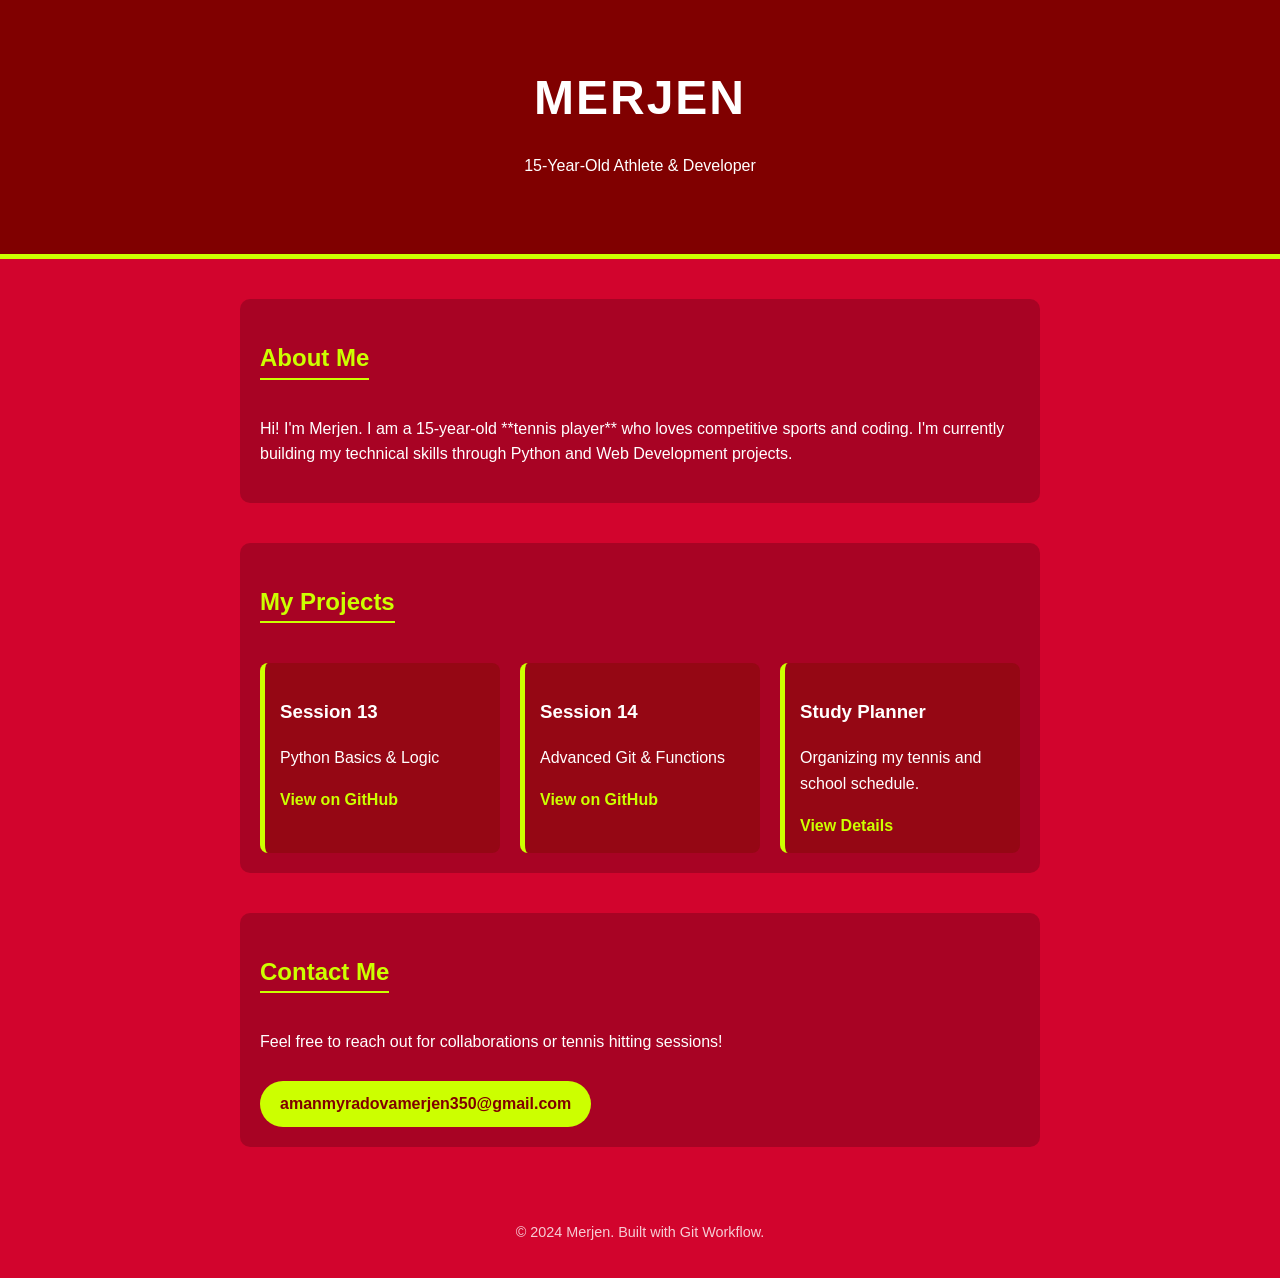
<file: index.html>
<!DOCTYPE html>
<html lang="en">
<head>
    <meta charset="UTF-8">
    <meta name="viewport" content="width=device-width, initial-scale=1.0">
    <title>Merjen | Tennis & Code</title>
    <link rel="stylesheet" href="styles.css">
</head>
<body>

    <header>
        <h1>Merjen</h1>
        <p>15-Year-Old Athlete & Developer</p>
    </header>

    <div class="container">
        <section id="about">
            <h2>About Me</h2>
            <p>Hi! I'm Merjen. I am a 15-year-old **tennis player** who loves competitive sports and coding. I'm currently building my technical skills through Python and Web Development projects.</p>
        </section>

        <section id="projects">
            <h2>My Projects</h2>
            <div class="project-list">
                <div class="project-card">
                    <h3>Session 13</h3>
                    <p>Python Basics & Logic</p>
                    <a href="https://github.com/merjena201022/session-13-homework" target="_blank">View on GitHub</a>
                </div>
                <div class="project-card">
                    <h3>Session 14</h3>
                    <p>Advanced Git & Functions</p>
                    <a href="https://github.com/merjena201022/session-14-homework" target="_blank">View on GitHub</a>
                </div>
                <div class="project-card">
                    <h3>Study Planner</h3>
                    <p>Organizing my tennis and school schedule.</p>
                    <a href="projects.html">View Details</a>
                </div>
            </div>
        </section>

        <section id="contact">
            <h2>Contact Me</h2>
            <p>Feel free to reach out for collaborations or tennis hitting sessions!</p>
            <a href="mailto:amanmyradovamerjen350@gmail.com" class="email-btn">amanmyradovamerjen350@gmail.com</a>
        </section>
    </div>

    <footer>
        <p>&copy; 2024 Merjen. Built with Git Workflow.</p>
    </footer>

</body>
</html>
</file>
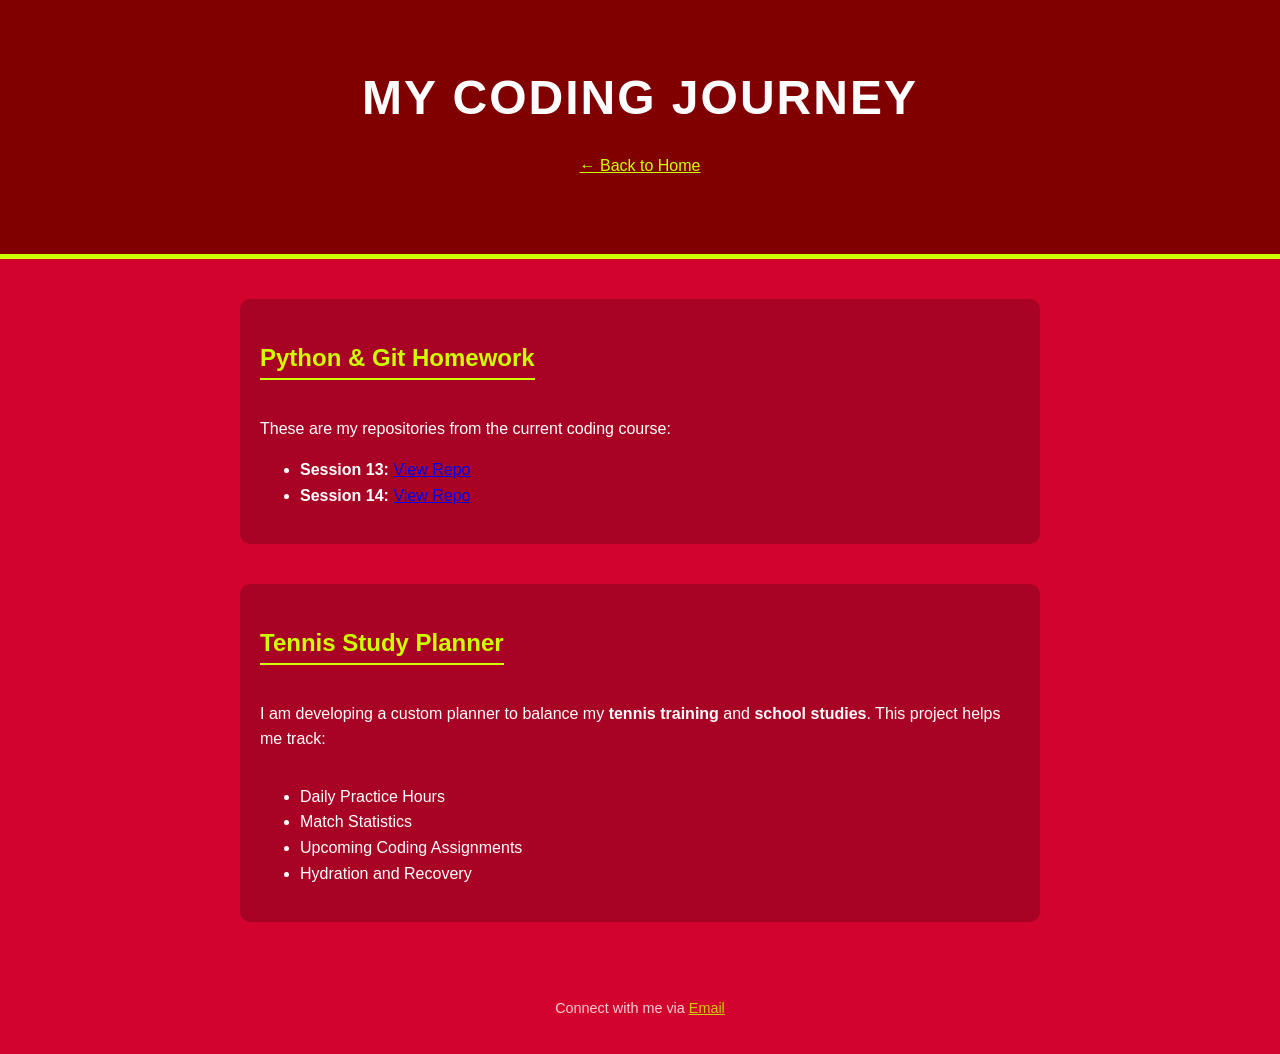
<file: projects.html>
<!DOCTYPE html>
<html lang="en">
<head>
    <meta charset="UTF-8">
    <meta name="viewport" content="width=device-width, initial-scale=1.0">
    <title>Projects | Merjen</title>
    <link rel="stylesheet" href="styles.css">
</head>
<body>

    <header>
        <h1>My Coding Journey</h1>
        <p><a href="index.html" style="color: #CCFF00; text-decoration: underline;">← Back to Home</a></p>
    </header>

    <div class="container">
        <section>
            <h2>Python & Git Homework</h2>
            <p>These are my repositories from the current coding course:</p>
            <ul>
                <li>
                    <strong>Session 13:</strong> 
                    <a href="https://github.com/merjena201022/session-13-homework" target="_blank">View Repo</a>
                </li>
                <li>
                    <strong>Session 14:</strong> 
                    <a href="https://github.com/merjena201022/session-14-homework" target="_blank">View Repo</a>
                </li>
            </ul>
        </section>

        <section>
            <h2>Tennis Study Planner</h2>
            <p>I am developing a custom planner to balance my <strong>tennis training</strong> and <strong>school studies</strong>. This project helps me track:</p>
            <ul style="text-align: left; display: inline-block;">
                <li>Daily Practice Hours</li>
                <li>Match Statistics</li>
                <li>Upcoming Coding Assignments</li>
                <li>Hydration and Recovery</li>
            </ul>
        </section>
    </div>

    <footer>
        <p>Connect with me via <a href="mailto:amanmyradovamerjen350@gmail.com" style="color: #CCFF00;">Email</a></p>
    </footer>

</body>
</html>
</file>
<file: styles.css>
/* General Setup */
body {
    background-color: #D2042D; /* Cherry Red */
    color: white;
    font-family: 'Segoe UI', Tahoma, Geneva, Verdana, sans-serif;
    margin: 0;
    padding: 0;
    line-height: 1.6;
}

header {
    background-color: #800000; /* Darker Cherry */
    padding: 60px 20px;
    text-align: center;
    border-bottom: 5px solid #CCFF00; /* Tennis Ball Yellow */
}

h1 {
    font-size: 3rem;
    margin: 0;
    text-transform: uppercase;
    letter-spacing: 2px;
}

.container {
    max-width: 800px;
    margin: 40px auto;
    padding: 0 20px;
}

section {
    margin-bottom: 40px;
    background: rgba(0, 0, 0, 0.2);
    padding: 20px;
    border-radius: 10px;
}

h2 {
    color: #CCFF00; /* Tennis Yellow */
    border-bottom: 2px solid #CCFF00;
    display: inline-block;
}

/* Project Cards */
.project-list {
    display: grid;
    grid-template-columns: repeat(auto-fit, minmax(200px, 1fr));
    gap: 20px;
    margin-top: 20px;
}

.project-card {
    background: #950714;
    padding: 15px;
    border-radius: 8px;
    border-left: 5px solid #CCFF00;
}

.project-card a {
    color: #CCFF00;
    text-decoration: none;
    font-weight: bold;
}

/* Contact Button */
.email-btn {
    display: inline-block;
    background-color: #CCFF00;
    color: #800000;
    padding: 10px 20px;
    border-radius: 25px;
    text-decoration: none;
    font-weight: bold;
    margin-top: 10px;
}

footer {
    text-align: center;
    padding: 20px;
    font-size: 0.9rem;
    opacity: 0.8;
}
</file>
